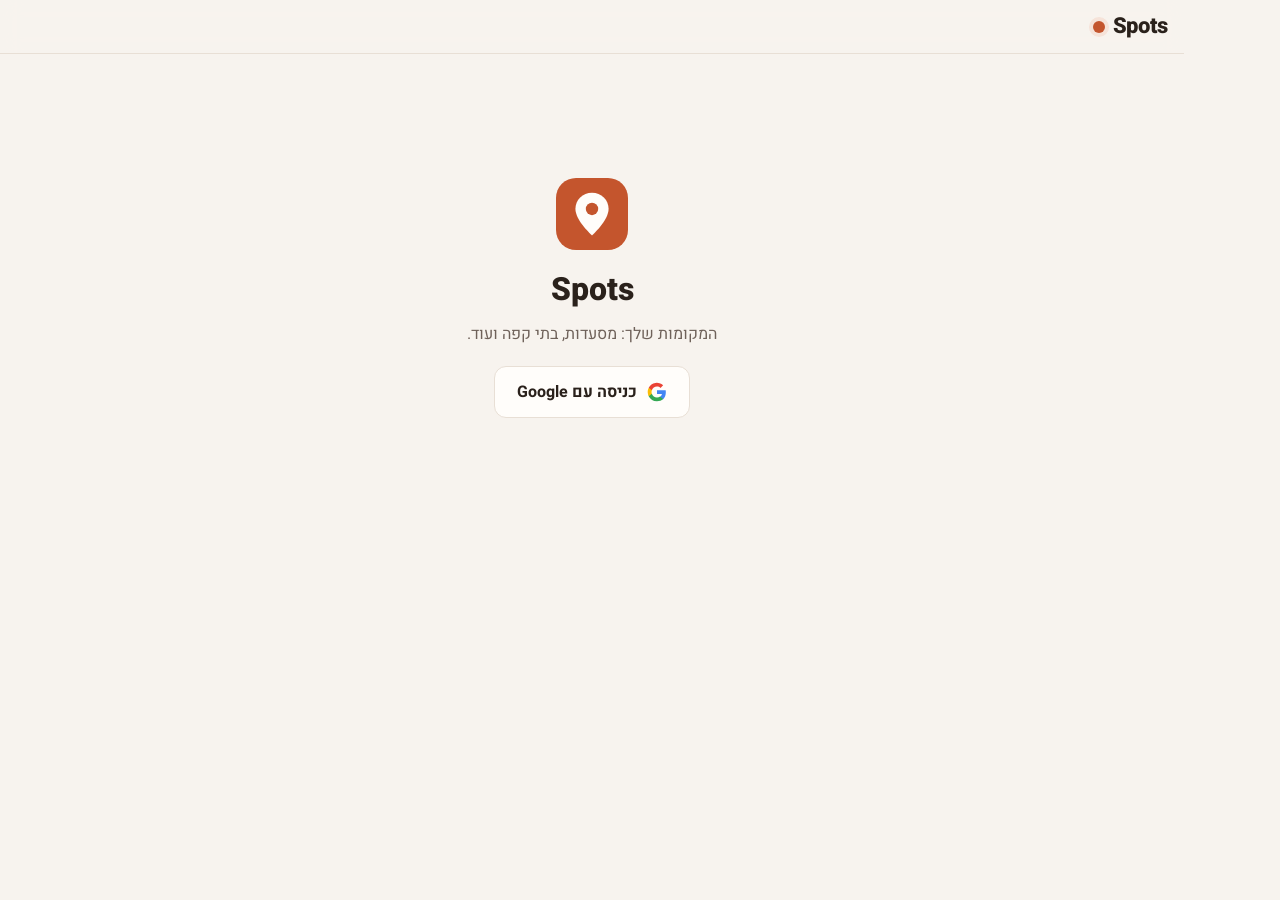
<file: index.html>
<!doctype html>
<html lang="he" dir="rtl">
<head>
<meta charset="utf-8">
<meta name="viewport" content="width=device-width, initial-scale=1, viewport-fit=cover">
<title>Spots</title>
<meta name="description" content="Spots – המקומות שלך: מסעדות, בתי קפה ועוד">
<meta name="theme-color" content="#f7f3ee" media="(prefers-color-scheme: light)">
<meta name="theme-color" content="#1c1714" media="(prefers-color-scheme: dark)">
<meta name="apple-mobile-web-app-capable" content="yes">
<meta name="mobile-web-app-capable" content="yes">
<meta name="apple-mobile-web-app-status-bar-style" content="default">
<meta name="apple-mobile-web-app-title" content="Spots">
<link rel="manifest" href="manifest.webmanifest">
<link rel="icon" href="icons/icon.svg" type="image/svg+xml">
<link rel="apple-touch-icon" href="icons/icon-180.png">
<link rel="preconnect" href="https://fonts.googleapis.com">
<link rel="preconnect" href="https://fonts.gstatic.com" crossorigin>
<link href="https://fonts.googleapis.com/css2?family=Heebo:wght@400;500;700;800&display=swap" rel="stylesheet">
<link rel="stylesheet" href="styles.css">
</head>
<body>
<header class="topbar">
  <h1 class="brand"><span class="dot" aria-hidden="true"></span>Spots</h1>
  <div class="top-actions">
    <a href="#/inbox" class="icon-btn" data-route="inbox" aria-label="תיבת אישור">
      <svg viewBox="0 0 24 24" aria-hidden="true"><path d="M4 13l2.5-7h11L20 13v5a1 1 0 0 1-1 1H5a1 1 0 0 1-1-1v-5zm0 0h4.5l1.5 2.5h4l1.5-2.5H20"/></svg>
    </a>
    <a href="#/settings" class="icon-btn" data-route="settings" aria-label="הגדרות">
      <svg viewBox="0 0 24 24" aria-hidden="true"><circle cx="12" cy="12" r="3"/><path d="M19.4 15a1.7 1.7 0 0 0 .3 1.8l.1.1a2 2 0 1 1-2.8 2.8l-.1-.1a1.7 1.7 0 0 0-1.8-.3 1.7 1.7 0 0 0-1 1.5V21a2 2 0 1 1-4 0v-.1a1.7 1.7 0 0 0-1.1-1.5 1.7 1.7 0 0 0-1.8.3l-.1.1a2 2 0 1 1-2.8-2.8l.1-.1a1.7 1.7 0 0 0 .3-1.8 1.7 1.7 0 0 0-1.5-1H3a2 2 0 1 1 0-4h.1a1.7 1.7 0 0 0 1.5-1.1 1.7 1.7 0 0 0-.3-1.8l-.1-.1a2 2 0 1 1 2.8-2.8l.1.1a1.7 1.7 0 0 0 1.8.3H9a1.7 1.7 0 0 0 1-1.5V3a2 2 0 1 1 4 0v.1a1.7 1.7 0 0 0 1 1.5 1.7 1.7 0 0 0 1.8-.3l.1-.1a2 2 0 1 1 2.8 2.8l-.1.1a1.7 1.7 0 0 0-.3 1.8V9a1.7 1.7 0 0 0 1.5 1H21a2 2 0 1 1 0 4h-.1a1.7 1.7 0 0 0-1.5 1z"/></svg>
    </a>
  </div>
</header>

<main id="view" tabindex="-1" aria-live="polite"></main>

<nav class="tabbar" aria-label="ניווט ראשי">
  <a href="#/now" data-route="now"><svg viewBox="0 0 24 24" aria-hidden="true"><circle cx="12" cy="12" r="9"/><path d="M12 7v5l3 2"/></svg><span>עכשיו</span></a>
  <a href="#/list" data-route="list"><svg viewBox="0 0 24 24" aria-hidden="true"><path d="M8 6h12M8 12h12M8 18h12M4 6h.01M4 12h.01M4 18h.01"/></svg><span>רשימה</span></a>
  <a href="#/add" data-route="add" class="tab-add" aria-label="הוספה"><svg viewBox="0 0 24 24" aria-hidden="true"><path d="M12 5v14M5 12h14"/></svg></a>
  <a href="#/map" data-route="map"><svg viewBox="0 0 24 24" aria-hidden="true"><path d="M9 4L3 6v14l6-2 6 2 6-2V4l-6 2-6-2zM9 4v14M15 6v14"/></svg><span>אזור</span></a>
  <a href="#/outings" data-route="outings"><svg viewBox="0 0 24 24" aria-hidden="true"><rect x="3" y="5" width="18" height="16" rx="2"/><path d="M3 10h18M8 3v4M16 3v4"/></svg><span>יציאות</span></a>
</nav>

<script>
// Safety net: if something breaks while loading, show the error and a one-tap reset instead of a blank screen.
(function () {
  function bar(msg) {
    if (document.getElementById("fatal")) return;
    var d = document.createElement("div");
    d.id = "fatal";
    d.setAttribute("style", "position:fixed;inset:auto 0 0 0;z-index:99;background:#b3261e;color:#fff;padding:14px 16px calc(14px + env(safe-area-inset-bottom));font:15px/1.4 system-ui;direction:rtl");
    d.innerHTML = "<b>משהו השתבש בטעינה.</b><div style='font-size:12px;opacity:.85;direction:ltr;text-align:left;margin:6px 0;word-break:break-all'></div>" +
      "<button style='background:#fff;color:#b3261e;border:0;border-radius:10px;padding:10px 14px;font:inherit;font-weight:700'>ניקוי וטעינה מחדש</button>";
    d.querySelector("div").textContent = String(msg).slice(0, 300);
    d.querySelector("button").onclick = window.spotsReset;
    document.body.appendChild(d);
  }
  window.spotsReset = async function () {
    try { var regs = await navigator.serviceWorker.getRegistrations(); for (var r of regs) await r.unregister(); } catch (e) {}
    try { var keys = await caches.keys(); for (var k of keys) await caches.delete(k); } catch (e) {}
    try { localStorage.removeItem("spots.places.v1"); } catch (e) {}
    location.replace(location.pathname + "?r=" + Date.now() + "#/now");
  };
  window.addEventListener("error", function (e) { if (e.message) bar(e.message + (e.filename ? " @ " + e.filename.split("/").pop() + ":" + e.lineno : "")); });
  window.addEventListener("unhandledrejection", function (e) { bar((e.reason && e.reason.message) || e.reason); });
  setTimeout(function () { var m = document.getElementById("view"); if (m && !m.children.length) bar("האפליקציה לא נטענה תוך 10 שניות"); }, 10000);
})();
</script>
<script src="config.js"></script>
<script src="vendor/supabase-2.118.0.js"></script>
<script type="module" src="app.js"></script>
</body>
</html>
</file>
<file: styles.css>
:root{
  --bg:#f7f3ee; --card:#fffdfa; --ink:#2a211b; --muted:#6f625a; --line:#e8dfd5;
  --accent:#c4552d; --accent-ink:#fff; --accent-soft:#f6e3d9; --green:#2f7d4f; --green-soft:#dff0e5;
  --chip:#efe7de; --shadow:0 1px 2px rgba(60,40,20,.06),0 6px 20px rgba(60,40,20,.06);
  --radius:16px; --tabbar-h:64px;
  --safe-b:env(safe-area-inset-bottom,0px); --safe-t:env(safe-area-inset-top,0px);
  color-scheme:light dark;
}
@media (prefers-color-scheme:dark){:root{
  --bg:#1c1714; --card:#26201c; --ink:#f3ebe4; --muted:#b4a79c; --line:#3a312b;
  --accent:#e57a4f; --accent-ink:#1c1714; --accent-soft:#3c2a20; --green:#6cc08d; --green-soft:#1f3328;
  --chip:#332b25; --shadow:0 1px 2px rgba(0,0,0,.3);
}}
*{box-sizing:border-box}
html,body{margin:0;background:var(--bg);color:var(--ink)}
body{font:16px/1.5 Heebo,system-ui,-apple-system,"Segoe UI",Arial,sans-serif;min-height:100dvh;
  padding-bottom:calc(var(--tabbar-h) + var(--safe-b));-webkit-tap-highlight-color:transparent}
a{color:inherit}
svg{width:24px;height:24px;fill:none;stroke:currentColor;stroke-width:1.8;stroke-linecap:round;stroke-linejoin:round}

.topbar{position:sticky;top:0;z-index:5;display:flex;align-items:center;justify-content:space-between;
  padding:calc(10px + var(--safe-t)) 16px 10px;background:color-mix(in srgb,var(--bg) 88%,transparent);
  backdrop-filter:blur(10px);-webkit-backdrop-filter:blur(10px);border-bottom:1px solid var(--line)}
.brand{margin:0;font-size:22px;font-weight:800;letter-spacing:-.3px;display:flex;align-items:center;gap:8px;direction:ltr}
.brand .dot{width:12px;height:12px;border-radius:50%;background:var(--accent);box-shadow:0 0 0 4px var(--accent-soft)}
.top-actions{display:flex;gap:4px}
.icon-btn{display:grid;place-items:center;width:44px;height:44px;border-radius:12px;text-decoration:none;color:var(--muted)}
.icon-btn[aria-current="page"]{color:var(--accent);background:var(--accent-soft)}

main{max-width:760px;margin:0 auto;padding:16px;outline:none}
.screen-head h2{margin:4px 0 2px;font-size:26px;font-weight:800}
.screen-head p{margin:0 0 16px;color:var(--muted)}
.back{display:inline-flex;align-items:center;gap:4px;min-height:44px;color:var(--muted);text-decoration:none}

.card{background:var(--card);border:1px solid var(--line);border-radius:var(--radius);box-shadow:var(--shadow);padding:16px;margin-bottom:12px}
.placeholder{border-style:dashed;box-shadow:none;background:transparent}
.placeholder h3{margin:0 0 4px;font-size:17px}
.placeholder p{margin:0;color:var(--muted);font-size:14px}
.tag{display:inline-block;font-size:12px;font-weight:700;padding:2px 8px;border-radius:999px;background:var(--chip);color:var(--muted);margin-bottom:6px}
.tag.must{background:var(--accent-soft);color:var(--accent)}
.tag.should{background:var(--green-soft);color:var(--green)}
.skeleton{height:14px;border-radius:7px;background:var(--chip);margin:8px 0}
.skeleton.w60{width:60%}.skeleton.w40{width:40%}.skeleton.w80{width:80%}
.field{display:block;width:100%;min-height:48px;padding:12px 14px;border-radius:12px;border:1px solid var(--line);
  background:var(--card);color:var(--ink);font:inherit}
.field:disabled{opacity:.7}
.btn{display:inline-flex;align-items:center;justify-content:center;min-height:44px;padding:0 18px;border-radius:12px;border:0;
  background:var(--accent);color:var(--accent-ink);font:inherit;font-weight:700;text-decoration:none;cursor:pointer}
.btn[disabled]{opacity:.5;cursor:default}
.btn.ghost{background:var(--chip);color:var(--ink)}
.row{display:flex;gap:8px;align-items:center;flex-wrap:wrap}
.status{font-size:13px;color:var(--muted);margin-top:8px}
.status b{color:var(--ink)}
.ok{color:var(--green)}

.tabbar{position:fixed;inset:auto 0 0 0;z-index:10;display:grid;grid-template-columns:repeat(5,1fr);align-items:center;
  height:calc(var(--tabbar-h) + var(--safe-b));padding-bottom:var(--safe-b);
  background:color-mix(in srgb,var(--card) 92%,transparent);backdrop-filter:blur(12px);-webkit-backdrop-filter:blur(12px);
  border-top:1px solid var(--line)}
.tabbar a{display:flex;flex-direction:column;align-items:center;justify-content:center;gap:2px;min-height:48px;
  text-decoration:none;color:var(--muted);font-size:12px;font-weight:500}
.tabbar a[aria-current="page"]{color:var(--accent);font-weight:700}
.tabbar .tab-add{justify-self:center;width:52px;height:52px;min-height:52px;border-radius:50%;background:var(--accent);color:var(--accent-ink);
  box-shadow:0 4px 14px color-mix(in srgb,var(--accent) 40%,transparent);margin-top:-18px}
.tabbar .tab-add[aria-current="page"]{color:var(--accent-ink);outline:3px solid var(--accent-soft)}
.tabbar .tab-add svg{width:28px;height:28px;stroke-width:2.4}

@media (min-width:900px){
  body{padding-bottom:0;padding-right:96px}
  .tabbar{inset:0 0 0 auto;width:96px;height:auto;grid-template-columns:1fr;grid-auto-rows:80px;align-content:center;
    border-top:0;border-left:1px solid var(--line);padding:0}
  .tabbar .tab-add{margin:0}
  .topbar{padding-right:16px}
}
:focus-visible{outline:3px solid var(--accent);outline-offset:2px}

/* ---------- phase 2: sign-in, list, place ---------- */
body.signed-out .tabbar, body.signed-out .top-actions { display:none }
body.signed-out { padding-bottom:0 }
body:not(.is-owner) [data-route="inbox"] { visibility:hidden }
.signin{display:flex;flex-direction:column;align-items:center;text-align:center;gap:8px;padding:12vh 16px}
.signin h2{margin:8px 0 0;font-size:32px;font-weight:800}
.signin p{color:var(--muted);margin:0 0 12px;max-width:34ch}
.signin-mark{width:72px;height:72px;border-radius:20px;background:url(icons/icon.svg) center/cover}
.btn.google{background:var(--card);color:var(--ink);border:1px solid var(--line);gap:10px;min-height:52px;padding:0 22px}
.btn.google .g{width:20px;height:20px}
.btn.danger{color:#b3261e}
.error{color:#b3261e}
.sr{position:absolute;width:1px;height:1px;overflow:hidden;clip:rect(0 0 0 0)}
.section-title{font-size:17px;margin:20px 0 10px}
.filters{display:flex;flex-wrap:wrap;gap:8px;padding:12px 0 4px}
.chip,.select select{flex:none;min-height:40px;padding:0 14px;border-radius:999px;border:1px solid var(--line);background:var(--card);color:var(--ink);font:inherit;font-size:14px;cursor:pointer}
.select select{appearance:none;-webkit-appearance:none;padding-left:28px;background-image:linear-gradient(45deg,transparent 50%,var(--muted) 50%),linear-gradient(135deg,var(--muted) 50%,transparent 50%);background-position:14px 18px,19px 18px;background-size:5px 5px;background-repeat:no-repeat}
.chip.on{background:var(--accent);border-color:var(--accent);color:var(--accent-ink);font-weight:700}
.chip.clear{background:transparent;color:var(--accent);border-style:dashed}
.place-card{display:block;text-decoration:none;position:relative}
.place-card:active{transform:scale(.99)}
.pc-top{display:flex;justify-content:space-between;align-items:baseline;gap:8px}
.pc-top h3{margin:0;font-size:18px}
.price{color:var(--muted);font-size:14px;letter-spacing:1px}
.pc-meta{color:var(--muted);font-size:14px;margin:2px 0 8px}
.pc-bottom{display:flex;justify-content:space-between;align-items:center;gap:8px;font-size:14px}
.pc-where{color:var(--ink);opacity:.85}
.badge{display:inline-flex;align-items:center;font-size:12px;font-weight:700;padding:3px 9px;border-radius:999px;white-space:nowrap}
.badge.open{background:var(--green-soft);color:var(--green)}
.badge.closed{background:var(--chip);color:var(--muted)}
.badge.muted{background:var(--chip);color:var(--muted);font-weight:500}
.badge.warn{background:#fff1d6;color:#8a5a00;margin-top:8px}
@media (prefers-color-scheme:dark){.badge.warn{background:#3a2e14;color:#f0c46a}}
.place-head .en{direction:ltr;text-align:right;margin:0;color:var(--muted)}
.place-head .row{margin-top:8px}
.card h3{margin:0 0 6px;font-size:16px}
.card p{margin:4px 0}
.card .row{margin-top:10px}
.notice{background:var(--accent-soft);border-color:transparent}
.hours{width:100%;border-collapse:collapse;font-size:15px}
.hours th,.hours td{padding:6px 0;text-align:right;border-bottom:1px solid var(--line);font-weight:500}
.hours td{direction:ltr;text-align:left;font-variant-numeric:tabular-nums}
.hours tr.today th,.hours tr.today td{font-weight:800;color:var(--accent)}
.dishes{margin:0;padding-inline-start:20px}
.form .lbl{display:block;font-size:14px;color:var(--muted);margin-bottom:12px}
.form .lbl .field{margin-top:4px;color:var(--ink)}
.form textarea.field{min-height:90px;resize:vertical}
.hours-edit{border:1px solid var(--line);border-radius:12px;padding:12px;margin:0 0 12px}
.hours-edit legend{font-size:14px;color:var(--muted);padding:0 6px}
.lbl.inline{display:grid;grid-template-columns:70px 1fr;align-items:center;gap:8px}
.lbl.check{display:flex;gap:8px;align-items:center}
.lbl.check input{width:22px;height:22px}
.pc-top h3[dir="auto"],.place-head h2[dir="auto"]{text-align:start;unicode-bidi:plaintext;text-align:right}

/* ---------- phase 3 ---------- */
.locbar{display:flex;flex-wrap:wrap;align-items:center;gap:8px;margin:0 0 12px}
.loc-label{font-weight:700;font-size:14px;margin-inline-end:auto}
.request{display:flex;gap:8px;margin-bottom:14px}
.request .field{flex:1}
.reason{display:flex;gap:8px;align-items:flex-start;font-size:14px;color:var(--ink);background:var(--accent-soft);border-radius:10px;padding:8px 10px;margin:0 0 8px}
.rank{flex:none;display:grid;place-items:center;width:22px;height:22px;border-radius:50%;background:var(--accent);color:var(--accent-ink);font-weight:800;font-size:13px}
.picks .place-card{border-color:var(--accent-soft)}
.pc-where b{font-weight:700}
.chosen{list-style:none;margin:0 0 8px;padding:0}
.chosen li{display:flex;justify-content:space-between;align-items:center;gap:8px;padding:8px 0;border-bottom:1px solid var(--line)}
.pick-list{display:flex;flex-direction:column;gap:8px;margin-top:10px}
.pick{display:flex;justify-content:space-between;align-items:center;gap:8px;text-align:right;width:100%;min-height:56px;padding:10px 14px;border-radius:12px;border:1px solid var(--line);background:var(--card);color:var(--ink);font:inherit;cursor:pointer}
.pick small{display:block;color:var(--muted);font-size:13px}
.pick .plus{font-size:24px;color:var(--accent);font-weight:800}
.vote-card h3 a{text-decoration:none}
.vote-card.mine{border-color:var(--accent)}
.vote-card.winner{border-color:var(--green);box-shadow:0 0 0 2px var(--green-soft)}
.vote-card .btn{margin-top:10px;margin-inline-end:6px}
.votes{font-weight:800;color:var(--accent)}
.bar{height:8px;border-radius:4px;background:var(--chip);overflow:hidden;margin:8px 0 4px}
.bar span{display:block;height:100%;background:var(--accent);border-radius:4px;transition:width .3s}
.member{display:flex;justify-content:space-between;align-items:center;gap:8px;padding:10px 0;border-bottom:1px solid var(--line)}
.member small{display:block;color:var(--muted);font-size:13px}
.inline-form{display:grid;grid-template-columns:1fr;gap:8px;margin-top:12px}
@media (min-width:600px){.inline-form{grid-template-columns:1fr 1.4fr auto}}

/* ---------- link recognition & shortcut ---------- */
.ok-box{background:var(--green-soft);border-color:transparent}
.caption{font-size:14px;color:var(--muted);border-inline-start:3px solid var(--line);padding-inline-start:8px}
.keybox{display:flex;gap:8px;align-items:center;flex-wrap:wrap;margin:8px 0}
.keybox code{flex:1;min-width:0;overflow-wrap:anywhere;background:var(--chip);padding:10px;border-radius:10px;font-size:13px}
.steps{list-style:none;margin:0;padding:0}
.steps li{display:flex;gap:12px;align-items:flex-start}
.steps li > div{flex:1;min-width:0}
.steps code{background:var(--chip);padding:1px 6px;border-radius:6px}
input[type=url],input[type=email],input[type=tel]{direction:ltr;text-align:left}
.paste-btn{width:100%;min-height:56px;font-size:18px;margin-bottom:10px}
#toast{position:fixed;left:50%;bottom:calc(var(--tabbar-h) + 16px + env(safe-area-inset-bottom));transform:translate(-50%,20px);opacity:0;z-index:50;background:var(--ink);color:var(--bg);padding:12px 18px;border-radius:14px;font-weight:700;max-width:90vw;text-align:center;transition:.25s;pointer-events:none}
#toast.show{opacity:1;transform:translate(-50%,0)}
</file>
